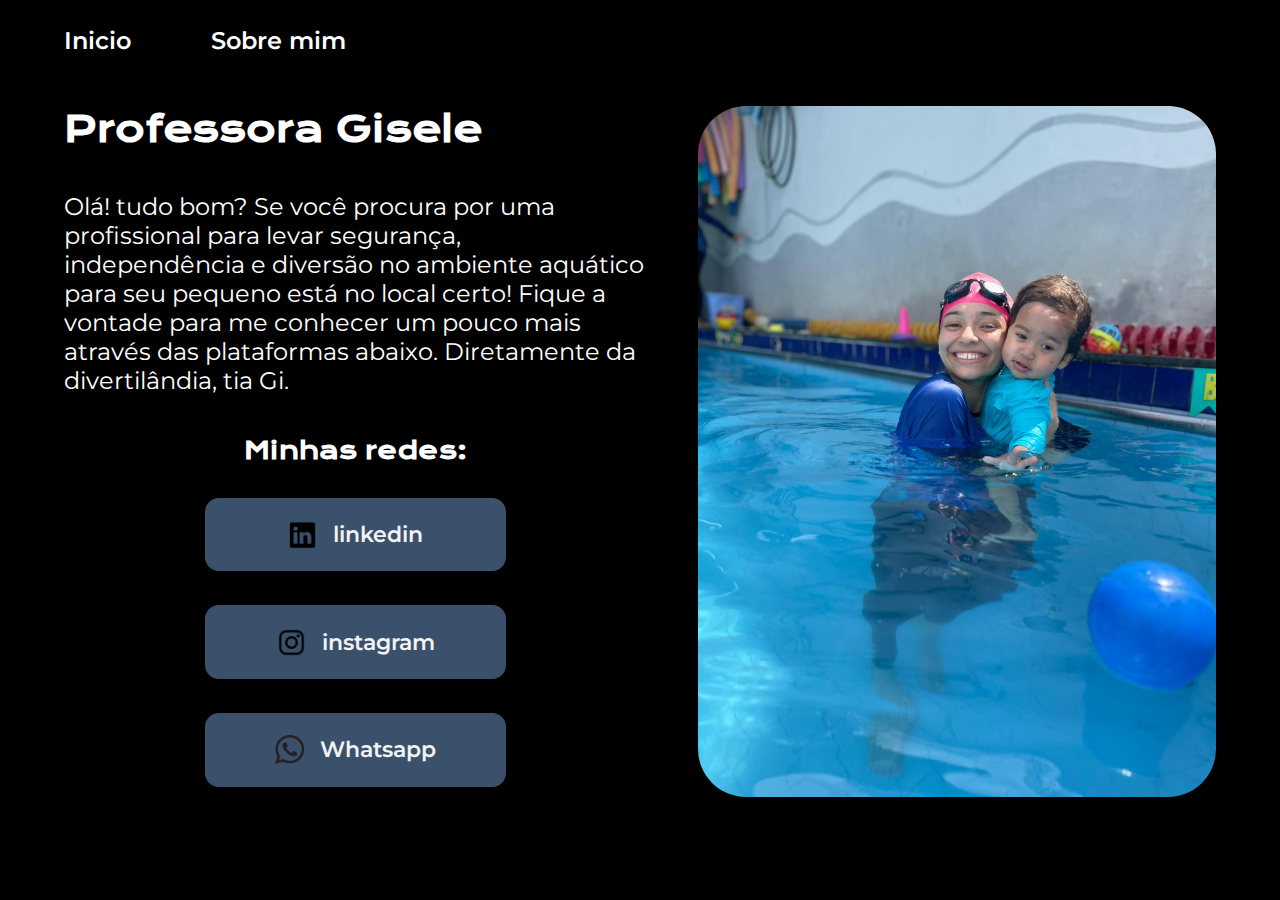
<file: index.html>
<!DOCTYPE html>
<html lang="en">
<head>
    <meta charset="UTF-8">
    <meta name="viewport" content="width=device-width, initial-scale=1.0">
    <meta name="Gisele Viviane">
    
    <link rel="stylesheet" href="/css/style.css">
    <link rel="shortcut icon" href="/igon.jpg" >

    <title>Gisele Viviane</title>
</head>
<body>
    
    <link rel="preconnect" href="https://fonts.googleapis.com"> 
    <link rel="preconnect" href="https://fonts.gstatic.com" crossorigin>
   
     <link href="https://fonts.googleapis.com/css2?family=Cinzel:wght@600&display=swap" rel="stylesheet">
     <div class="moon">
        <input id="btn" type="button">
       
    
      
        <label for="btn" class="mudar-tema" >
        </div>
        </label>
<header class="navegacao">
    <nav class="navegacao__menu">
        
        <a class="navegacao__menu__conteudo"  href="index.html">Inicio</a>
        <a class="navegacao__menu__conteudo" href="sobre-mim.html">Sobre mim</a>
       
    </nav>
</header>
<main class="apresentacao">
    <section class="apresentacao__conteudo">
    <h1 class="apresentacao__conteudo__titulo">Professora <strong>Gisele </strong></h1>
    <p class="apresentacao__conteudo__descricao">Olá! tudo bom? 
        Se você procura por uma profissional para levar segurança, independência e diversão no ambiente aquático para seu pequeno está no local certo!
        Fique a vontade para me conhecer um pouco mais através das plataformas abaixo.
        Diretamente da divertilândia, tia Gi.</p>
    <div class="apresentacao__links">
        <h2 class="apresentacao_link">Minhas redes:</h2>
        <a class="apresentacao__links__link" href="https://linkedin.com/in/rafaellaballer" target="blank">
            <img id="instagram-imagem" src="./img/linkedin.png">
            linkedin
        </a>
    <a  class="apresentacao__links__link" href="https://www.instagram.com/prof.giselev/" target="blank">
        <img id="instagram-imagem" src= "./img/instagram.png" alt="instagramimagem">
        instagram
    </a>

    <a  class="apresentacao__links__link" href="https://wa.me/5585991063151" target="blank">
        <img id="whatsap-imagem" src= "./img/whatsap.png" alt="whatsap-imagem">
        Whatsapp
    </a>
    </div>
    </section>
   <img class="foto-vivi" src="/img/perfil.jpeg" alt="Professora Gisele segurando uma criança em uma piscina">

</main>
<footer></footer>
<script src="/js/darkmode.js"></script> 
</body>
</html>
</file>
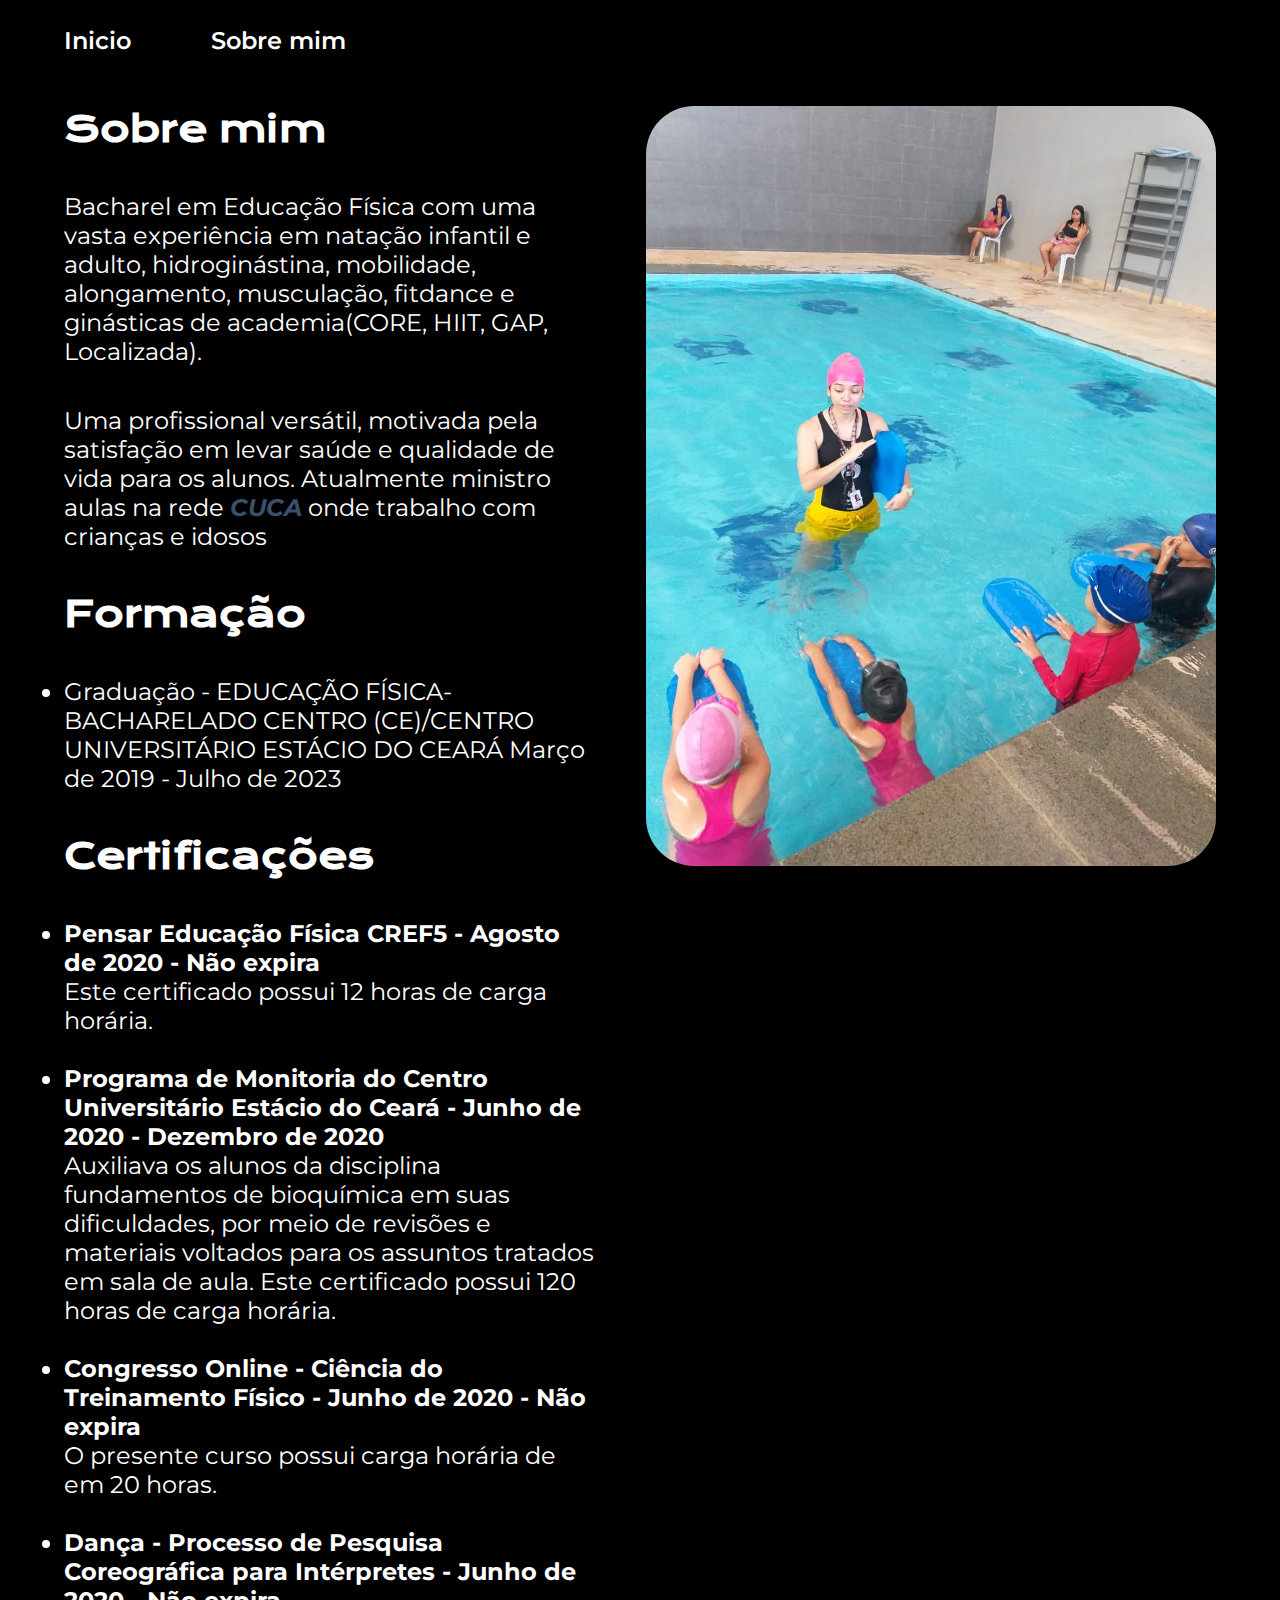
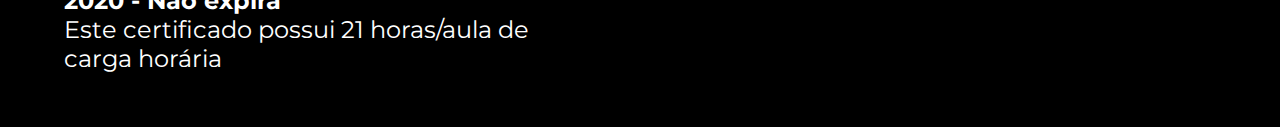
<file: sobre-mim.html>
<!DOCTYPE html>
<html lang="en">
<head>
    <meta charset="UTF-8">
    <meta name="viewport" content="width=device-width, initial-scale=1.0">
    <link rel="stylesheet" href="/css/style.css">
    <title>Professora Gisele</title>
</head>
<body>
    <link rel="preconnect" href="https://fonts.googleapis.com"> 
    <link rel="preconnect" href="https://fonts.gstatic.com" crossorigin>
    <link href="https://fonts.googleapis.com/css2?family=Cinzel:wght@600&display=swap" rel="stylesheet">
    <div class="moon">
   <input id="btn" type="button">
    <label for="btn" class="mudar-tema">

    </label>
    </div>
<header class="navegacao">   
    <nav class="navegacao__menu">
    <a class="navegacao__menu__conteudo" href="index.html">Inicio</a>
    <a class="navegacao__menu__conteudo" href="sobre-mim.html">Sobre mim</a>

</nav>
</header>


<main class="apresentacao">
    <section class="apresentacao__conteudo">

    <h1 class="apresentacao__conteudo__titulo"><strong>Sobre mim</strong></h1>
    <p class="apresentacao__conteudo__descricao">Bacharel em Educação Física com uma vasta experiência em natação infantil e adulto, hidroginástina, mobilidade, alongamento, musculação, fitdance e ginásticas de academia(CORE, HIIT, GAP, Localizada).
    </p>
    <p class="apresentacao__conteudo__descricao">Uma profissional versátil, motivada pela satisfação em levar saúde e qualidade de vida para os alunos. Atualmente ministro aulas na rede <strong><a class="rede-cuca" href="https://juventude.fortaleza.ce.gov.br/rede-cuca" target="_blank">CUCA</a></strong> onde trabalho com crianças e idosos</p>
        <h2 class="apresentacao__conteudo__titulo">Formação</h2>
    <ul>
        <li class="apresentacao__conteudo__descricao">Graduação - EDUCAÇÃO FÍSICA- BACHARELADO
            CENTRO (CE)/CENTRO UNIVERSITÁRIO ESTÁCIO DO CEARÁ
            Março de 2019 - Julho de 2023</li>
    </ul>
    <h2 class="apresentacao__conteudo__titulo">Certificações</h2>
    <ul class="apresentacao__conteudo__descricao">
        <li><strong>Pensar Educação Física CREF5 - Agosto de 2020 - Não expira </strong>
            </br>
            Este certificado possui 12 horas de carga horária.</li></br>
        <li><strong>Programa de Monitoria do Centro Universitário Estácio do Ceará - Junho de 2020 - Dezembro de 2020</strong>
            </br>
            Auxiliava os alunos da disciplina fundamentos de bioquímica em suas dificuldades, por meio de revisões e materiais
            voltados para os assuntos tratados em sala de aula. Este certificado possui 120 horas de carga horária.
            </li>
        </br>
        <li><strong>Congresso Online - Ciência do Treinamento Físico - Junho de 2020 - Não expira</strong>
        </br>
            O presente curso possui carga horária de em 20 horas.
            </li>
        </br>
        <li><strong>Dança - Processo de Pesquisa Coreográfica para Intérpretes
            - Junho de 2020 - Não expira </strong></br>
            Este certificado possui 21 horas/aula de carga horária</li>
        </br>
        
    </ul>
    </section>
    <section class="agrupar-fotos">
    <img class="foto-vivi-sobremim" src="img/sobre-mim.jpeg" alt="Professora gisele passando instruções para crianças na piscina">


</section>
</main>
<footer></footer>
<script src="/js/darkmode.js"></script> 
</body>
</html>
</file>
<file: css/style.css>
@import url('https://fonts.googleapis.com/css2?family=Krona+One&family=Montserrat&display=swap');

:root{
    --cor-primaria:#254E70;
    --cor-secundaria:#ffffff;
    --cor-terciaria:#37718E;
    --cor-quaternaria:#AEF3E7;

    --fonte-primaria:  'Krona One', sans-serif;
    --fonte-secundaria: 'Montserrat', sans-serif;

    --label-icon:url("https://caelum-online-public.s3.amazonaws.com/1369-alura-mais-dark-mode/lua.png");
}


*{
    padding:0;
    margin:0;
}
.moon {
right: 4%;

    
}
.dark-mode {
    --label-icon: url("https://caelum-online-public.s3.amazonaws.com/1369-alura-mais-dark-mode/sol.png");
    --cor-primaria: #ffffff;
    --cor-secundaria:#000000;
    --cor-terciaria:#3a506b;
    --cor-quaternaria:#AEF3E7;
}
#btn {
    position: absolute;
    top: 4%;
    margin-left: 90%;
    display: none;
  }
.mudar-tema {
    position: absolute;
    top: 4%;
    margin-left: 90%;
    background-image: var(--label-icon);
    background-repeat: no-repeat;
    padding: 2rem;
    cursor: pointer; 
    
  }
h1{
    font-size: 2.5rem;
}


body{

    box-sizing: border-box;
    color: var(--cor-primaria);
    background-color:var(--cor-secundaria);
    
   

}
strong{
    color:var(--cor-primaria);
}

.rede-cuca{
    font-style: italic;
    color: var(--cor-terciaria);
    text-decoration: none;
}
.rede-cuca:hover {
    color: var(--cor-primaria);
}
.rede-cuca:active {
    color: var(--cor-quaternaria);
}


.navegacao{
    
   padding: 2% 0% 2% 5%;

}
.navegacao__menu{
    display: flex;
    gap: 5rem;
}

.navegacao__menu__conteudo{
    font-size:1.5rem;
    font-family: var(--fonte-secundaria);
    font-weight: 600;
    text-decoration: none;  
    color: var(--cor-primaria);
}

.navegacao__menu__conteudo:hover{
   color: var(--cor-quaternaria);
}
.apresentacao{
    padding: 2% 5%;
    display: flex;
    align-items: center;
    justify-content: space-between;
    gap: 3.12rem;
    align-items: flex-start;

}


.apresentacao__conteudo{
    width: 70%;
    display: flex;
    flex-direction: column;
    gap: 40px;
   
}

.apresentacao__conteudo__titulo{
    font-size: 2.25rem;

    font-family:var(--fonte-primaria);


}
.apresentacao__conteudo__descricao{
    font-size: 1.5rem;
    font-family: var(--fonte-secundaria);

}

.apresentacao_link{
    font-family: var(--fonte-primaria);
    font-size: 1.5rem;
    color: var(--cor-primaria);
}

.apresentacao__links{
    display: flex;
    flex-direction: column;
    justify-content:space-between;
    align-items: center;
    gap: 30px;

}

.apresentacao__links__link{
    display: flex;
    justify-content: center;
    gap:16px;
    background-color:var(--cor-terciaria);
    width: 16rem;
    text-align: center;
    border-radius: 3em;
    text-decoration: none;
    color: #F3F3F3;
    border: 2px solid var(--cor-secundaria);
    border-radius: 1rem;
    font-weight: 600;
    font-size: 1.40rem;
    padding: 1.40rem;
    font-family: var(--fonte-secundaria);
}
#instagram-imagem{
    width: 1.80rem;
}
#whatsap-imagem {
    width: 1.80rem;

}
.apresentacao__links__link:hover{
    color:var(--cor-secundaria);
    background-color:var(--cor-quaternaria);
}



.foto-vivi{
width: 45%;
border-radius: 3em;
}
.agrupar-fotos{
   
    max-width: 50%;
    display: flex;
    align-items: flex-start;
    justify-content: flex-start;
    flex-wrap: wrap;
    gap: 1rem;
   
}
.foto-vivi-sobremim{
    display: flex;
    max-width:100%;
    border-radius: 3em;
}

@media (max-width:768px){
.apresentacao{
    display: flex;
    flex-direction: column-reverse;
    align-items: center;
    text-align: center;
}
.apresentacao__conteudo {
    width:auto;
    display: flex;
    align-items: center;
   

}

.navegacao{
padding: 5%;
display: flex;
align-items: center;
justify-content: center;


}
.navegacao__menu{
    display: flex;
    justify-content: center;
    align-items: center;

  
}
.foto-vivi-sobremim{
    background: none;
    background-image: none;
}

.mudar-tema {
    position: absolute;
    top: 1%;
    margin-left: 90%;
    background-image: var(--label-icon);
    background-repeat: no-repeat;
      background-size: contain;
    padding: 1rem;
    cursor: pointer; 
  

    
  }

}
</file>
